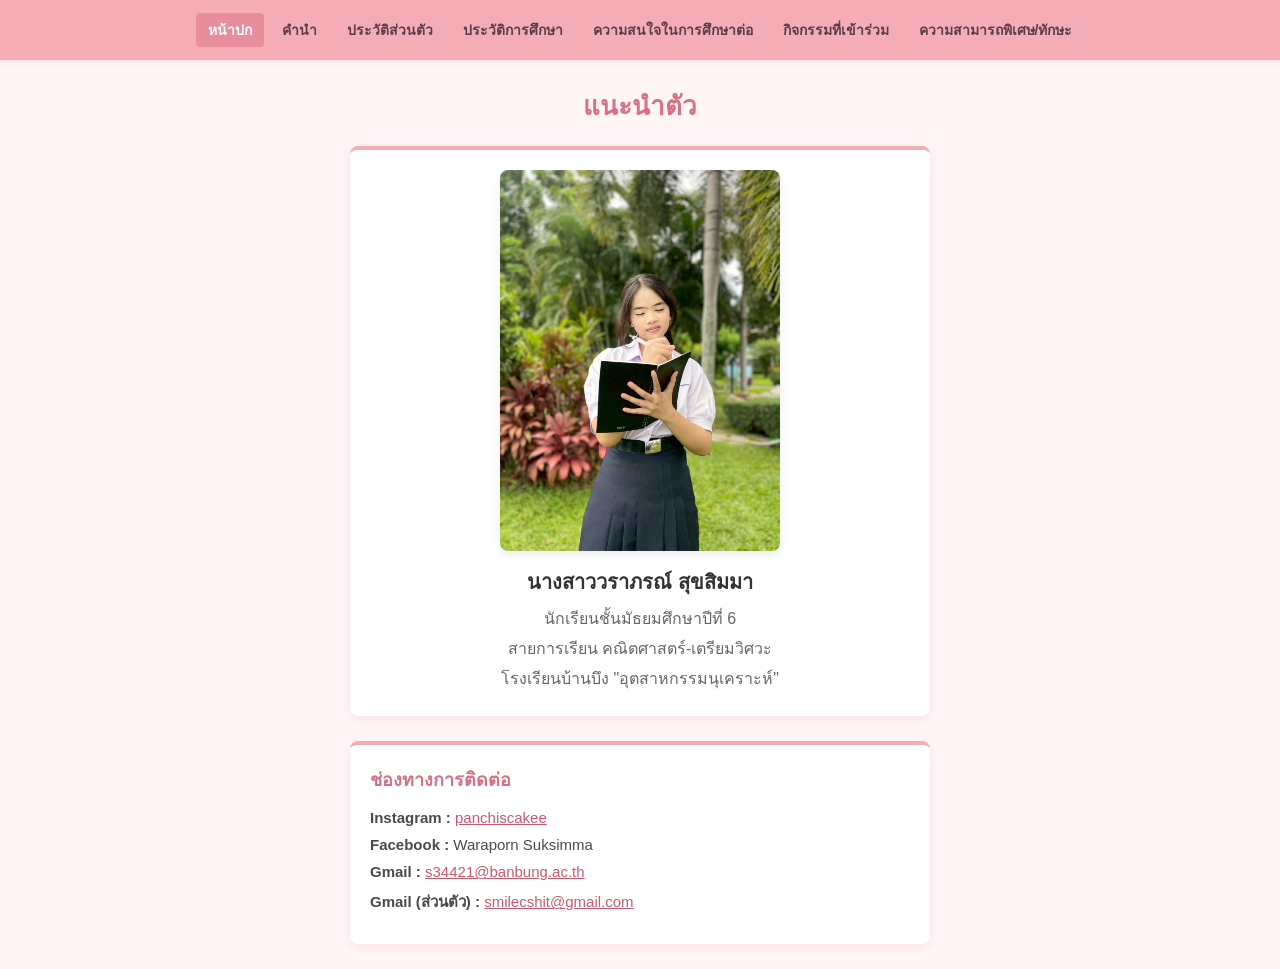
<file: index.html>
<!DOCTYPE html>
<html lang="th">
<head>
    <meta charset="UTF-8">
    <meta name="viewport" content="width=device-width, initial-scale=1.0">
    <title>หน้าแรก - Portfolio</title>
    <style>
        * {
            box-sizing: border-box;
            margin: 0;
            padding: 0;
        }
        body {
            font-family: 'Tahoma', 'Sarabun', sans-serif;
            background-color: #fff5f7; /* พื้นหลังสีชมพูอ่อนละมุน */
            color: #4a4a4a;
        }
        .navbar {
            background-color: #f4acb7; /* แถบเมนูสีชมพูพาสเทล */
            display: flex;
            justify-content: center;
            align-items: center;
            flex-wrap: wrap;
            padding: 10px;
            position: sticky;
            top: 0;
            box-shadow: 0 2px 6px rgba(244, 172, 183, 0.3);
            z-index: 100;
        }
        .navbar a {
            color: #5c3d46; /* ตัวหนังสือสีน้ำตาลชมพูกลืนตา อ่านง่าย */
            text-decoration: none;
            padding: 6px 12px;
            font-size: 14px;
            font-weight: bold;
            border-radius: 4px;
            margin: 3px;
            white-space: nowrap;
            transition: background-color 0.2s ease;
        }
        .navbar a:hover, .navbar a.active {
            background-color: #e88d9d; /* สีชมพูเข้มขึ้นเมื่อ Hover/Active */
            color: #ffffff;
        }
        .page-container {
            width: 90%;
            max-width: 600px;
            margin: 25px auto;
            padding: 0 10px;
            text-align: center;
        }
        .heading {
            font-size: 26px;
            margin-bottom: 20px;
            color: #d87085; /* หัวข้อสีชมพูเข้มปานกลาง */
        }
        .profile-card, .contact-box {
            background: #ffffff;
            border-radius: 8px;
            padding: 20px;
            margin-bottom: 25px;
            box-shadow: 0 4px 12px rgba(232, 141, 157, 0.15);
            border-top: 4px solid #f4acb7; /* ขอบบนสีชมพูอ่อน */
            text-align: center;
        }
        /* ล็อกขนาดรูปภาพให้พอดีหน้าจอชัวร์ 100% */
        .profile-img {
            width: 100% !important;
            max-width: 280px !important; /* ปรับขนาดความกว้างรูปไม่เกิน 280px */
            height: auto !important;
            display: block !important;
            margin: 0 auto 15px auto !important;
            border-radius: 8px;
            box-shadow: 0 4px 8px rgba(0,0,0,0.08);
        }
        .img-caption {
            font-size: 13px;
            color: #888;
            margin-bottom: 20px;
        }
        .profile-details h2 {
            font-size: 20px;
            color: #333;
            margin-bottom: 8px;
        }
        .profile-details h3 {
            font-size: 16px;
            color: #666;
            font-weight: normal;
            margin-bottom: 5px;
        }
        .contact-box {
            text-align: left;
        }
        .contact-box h2 {
            font-size: 18px;
            color: #d87085;
            margin-bottom: 15px;
        }
        .contact-box p {
            margin-bottom: 10px;
            font-size: 15px;
            word-break: break-word;
        }
        .contact-box a {
            color: #c85a70; /* ลิงก์สีชมพูอมแดง */
            text-decoration: underline;
        }
        .contact-box a:hover {
            color: #a33b50;
        }
    </style>
</head>
<body>

    <nav class="navbar">
        <a href="index.html" class="active">หน้าปก</a>
        <a href="foreword.html">คำนำ</a>
        <a href="profile.html">ประวัติส่วนตัว</a>
        <a href="education.html">ประวัติการศึกษา</a>
        <a href="interest.html">ความสนใจในการศึกษาต่อ</a>
        <a href="activities.html">กิจกรรมที่เข้าร่วม</a>
        <a href="skills.html">ความสามารถพิเศษ/ทักษะ</a>
    </nav>

    <main class="page-container">
        <h1 class="heading">แนะนำตัว</h1>
        
        <div class="profile-card">
            <!-- บังคับขนาดภาพด้วย style ตรงๆ เพื่อแก้ปัญหารูปใหญ่ล้นจอ -->
            <img src="IMG_2440.jpeg" alt="รูปโปรไฟล์" class="profile-img" style="width: 100%; max-width: 280px; height: auto; display: block; margin: 0 auto 15px auto; border-radius: 8px;">
            
            <div class="profile-details">
                <h2>นางสาววราภรณ์ สุขสิมมา</h2>
                <h3>นักเรียนชั้นมัธยมศึกษาปีที่ 6</h3>
                <h3>สายการเรียน คณิตศาสตร์-เตรียมวิศวะ</h3>
                <h3>โรงเรียนบ้านบึง "อุตสาหกรรมนุเคราะห์"</h3>
            </div>
        </div>

        <section class="contact-box">
            <h2>ช่องทางการติดต่อ</h2>
            <p><strong>Instagram :</strong> <a href="https://www.instagram.com/panchiscakee" target="_blank">panchiscakee</a></p>
            <p><strong>Facebook :</strong> Waraporn Suksimma</p>
            <p><strong>Gmail :</strong> <a href="mailto:s34421@banbung.ac.th">s34421@banbung.ac.th</a></p>
            <p><strong>Gmail (ส่วนตัว) :</strong> <a href="mailto:smilecshit@gmail.com">smilecshit@gmail.com</a></p>
        </section>
    </main>

</body>
</html>
</file>
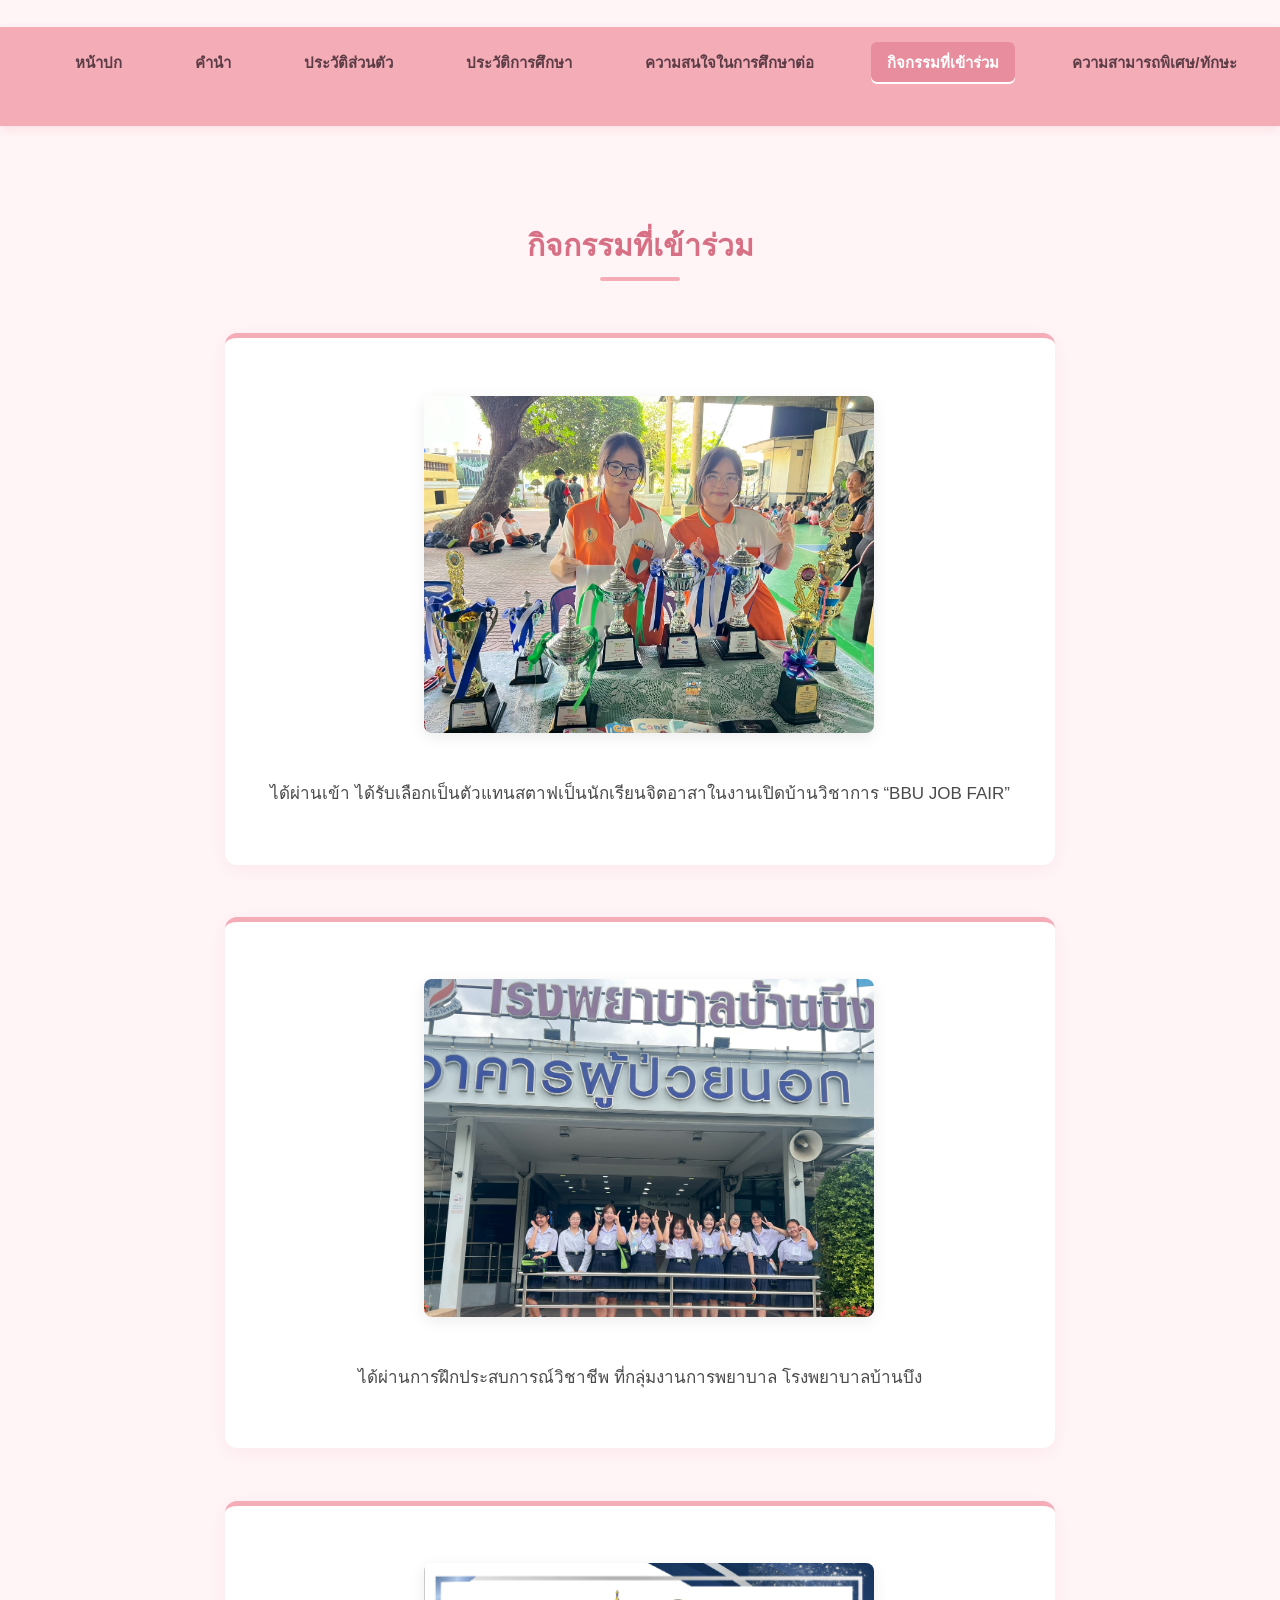
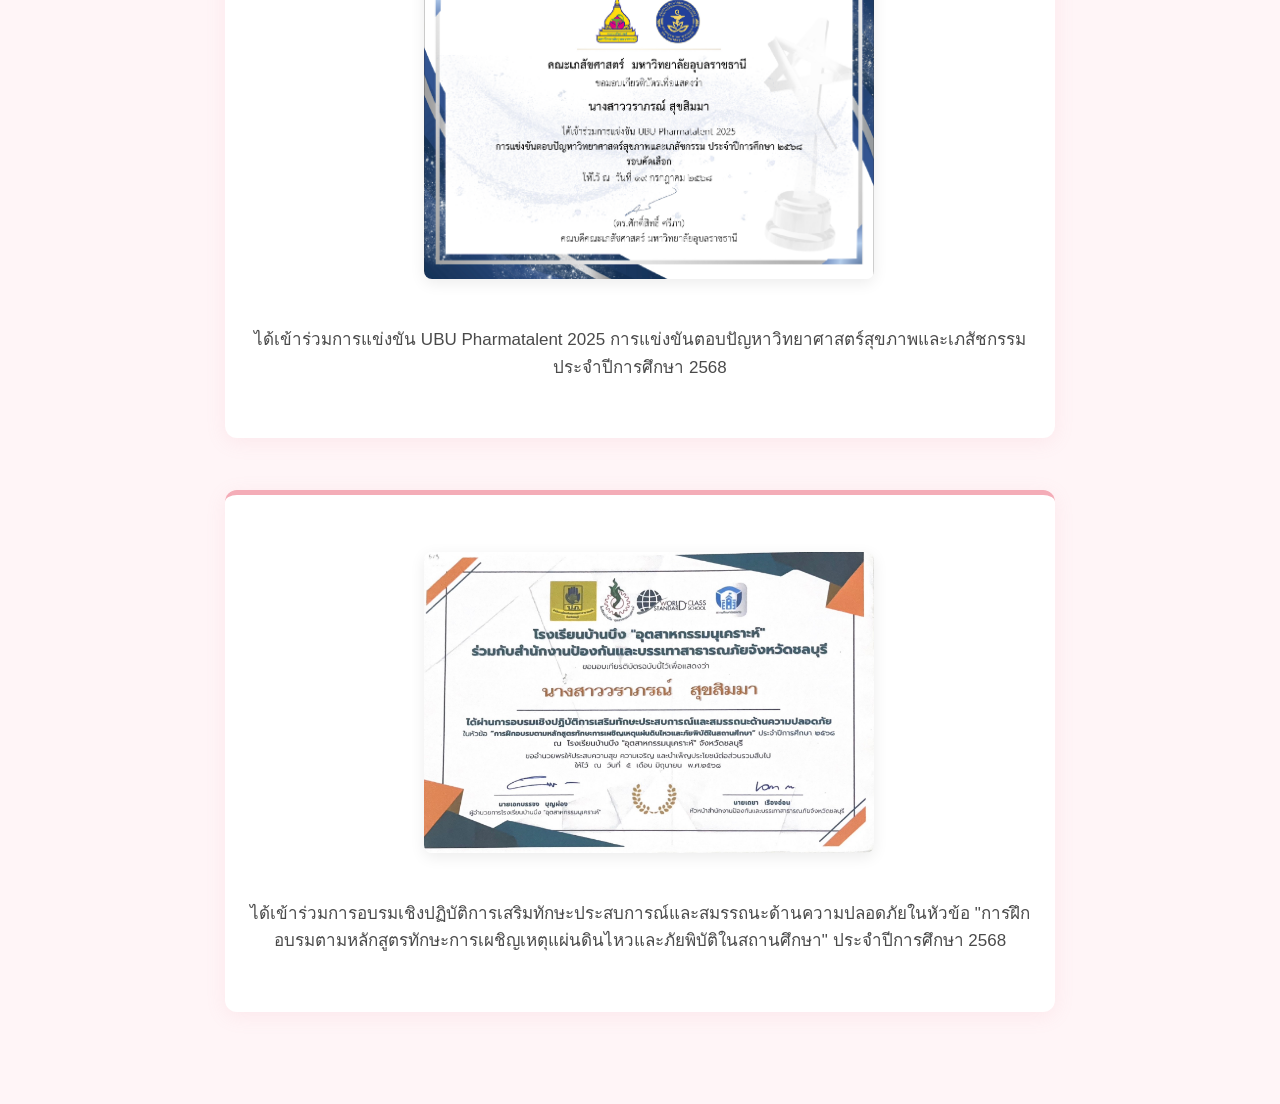
<file: activities.html>
<!DOCTYPE html>
<html lang="th">
<head>
    <meta charset="UTF-8">
    <meta name="viewport" content="width=device-width, initial-scale=1.0">
    <title>กิจกรรมที่เข้าร่วม - Portfolio</title>
    <link rel="stylesheet" href="style.css?v=2">
</head>
<body>

    <nav class="navbar">
        <a href="index.html">หน้าปก</a>
        <a href="foreword.html">คำนำ</a>
        <a href="profile.html">ประวัติส่วนตัว</a>
        <a href="education.html">ประวัติการศึกษา</a>
        <a href="interest.html">ความสนใจในการศึกษาต่อ</a>
        <a href="activities.html" class="active">กิจกรรมที่เข้าร่วม</a>
        <a href="skills.html">ความสามารถพิเศษ/ทักษะ</a>
    </nav>

    <main class="page-container">
        <h1 class="heading">กิจกรรมที่เข้าร่วม</h1>

        <!-- กิจกรรม/เกียรติบัตรที่ 1 -->
        <div class="content-card activity-card">
            <div class="activity-img-wrapper">
                <img src="IMG_2456.jpeg" alt="รูปกิจกรรม 1" class="activity-img">
            </div>
            <p class="activity-desc">ได้ผ่านเข้า ได้รับเลือกเป็นตัวแทนสตาฟเป็นนักเรียนจิตอาสาในงานเปิดบ้านวิชาการ “BBU JOB FAIR”</p>
        </div>

        <!-- กิจกรรม/เกียรติบัตรที่ 2 -->
        <div class="content-card activity-card">
            <div class="activity-img-wrapper">
                <img src="IMG_0855.jpeg" alt="รูปกิจกรรม 2" class="activity-img">
            </div>
            <p class="activity-desc">ได้ผ่านการฝึกประสบการณ์วิชาชีพ ที่กลุ่มงานการพยาบาล โรงพยาบาลบ้านบึง</p>
        </div>

        <!-- กิจกรรม/เกียรติบัตรที่ 3 -->
        <div class="content-card activity-card">
            <div class="activity-img-wrapper">
                <img src="IMG_2452.jpeg" alt="รูปกิจกรรม 3" class="activity-img">
            </div>
            <p class="activity-desc">ได้เข้าร่วมการแข่งขัน UBU Pharmatalent 2025 การแข่งขันตอบปัญหาวิทยาศาสตร์สุขภาพและเภสัชกรรม ประจำปีการศึกษา 2568</p>
        </div>

        <!-- กิจกรรม/เกียรติบัตรที่ 4 -->
        <div class="content-card activity-card">
            <div class="activity-img-wrapper">
                <img src="IMG_2466.jpeg" alt="รูปกิจกรรม 4" class="activity-img">
            </div>
            <p class="activity-desc">ได้เข้าร่วมการอบรมเชิงปฏิบัติการเสริมทักษะประสบการณ์และสมรรถนะด้านความปลอดภัยในหัวข้อ "การฝึกอบรมตามหลักสูตรทักษะการเผชิญเหตุแผ่นดินไหวและภัยพิบัติในสถานศึกษา" ประจำปีการศึกษา 2568</p>
        </div>

    </main>

</body>
</html>
</file>
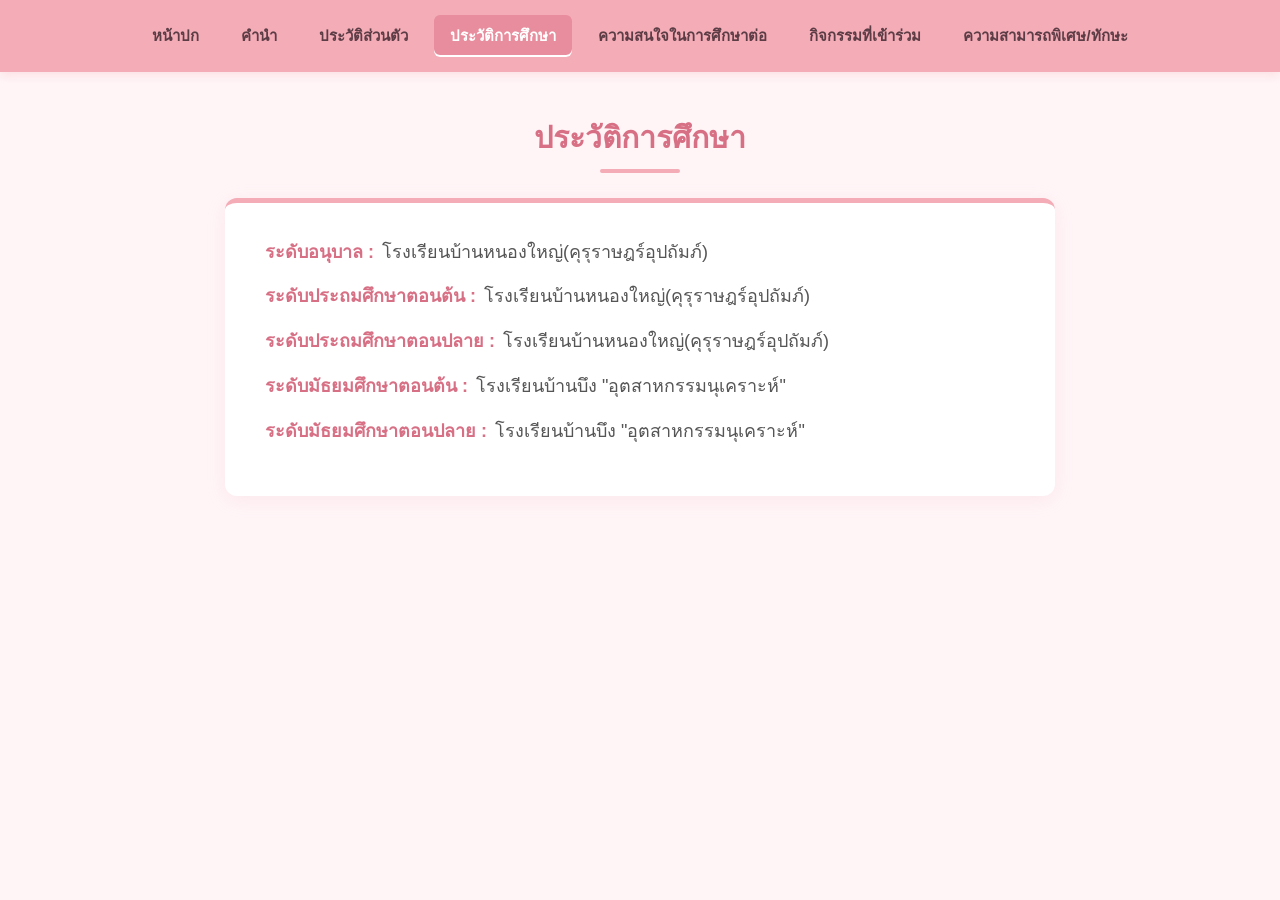
<file: education.html>
<!DOCTYPE html>
<html lang="th">
<head>
    <meta charset="UTF-8">
    <meta name="viewport" content="width=device-width, initial-scale=1.0">
    <title>ประวัติการศึกษา - Portfolio</title>
    <link rel="stylesheet" href="style.css?v=3">
</head>
<body>

    <nav class="navbar">
        <a href="index.html">หน้าปก</a>
        <a href="foreword.html">คำนำ</a>
        <a href="profile.html">ประวัติส่วนตัว</a>
        <a href="education.html" class="active">ประวัติการศึกษา</a>
        <a href="interest.html">ความสนใจในการศึกษาต่อ</a>
        <a href="activities.html">กิจกรรมที่เข้าร่วม</a>
        <a href="skills.html">ความสามารถพิเศษ/ทักษะ</a>
    </nav>

    <main class="page-container">
        <h1 class="heading">ประวัติการศึกษา</h1>
        <div class="content-card edu-card">
            <p><span class="edu-level">ระดับอนุบาล :</span> <span class="school-name">โรงเรียนบ้านหนองใหญ่(คุรุราษฎร์อุปถัมภ์)</span></p>
            <p><span class="edu-level">ระดับประถมศึกษาตอนต้น :</span> <span class="school-name">โรงเรียนบ้านหนองใหญ่(คุรุราษฎร์อุปถัมภ์)</span></p>
            <p><span class="edu-level">ระดับประถมศึกษาตอนปลาย :</span> <span class="school-name">โรงเรียนบ้านหนองใหญ่(คุรุราษฎร์อุปถัมภ์)</span></p>
            <p><span class="edu-level">ระดับมัธยมศึกษาตอนต้น :</span> <span class="school-name">โรงเรียนบ้านบึง "อุตสาหกรรมนุเคราะห์"</span></p>
            <p><span class="edu-level">ระดับมัธยมศึกษาตอนปลาย :</span> <span class="school-name">โรงเรียนบ้านบึง "อุตสาหกรรมนุเคราะห์"</span></p>
        </div>
    </main>

</body>
</html>
</file>
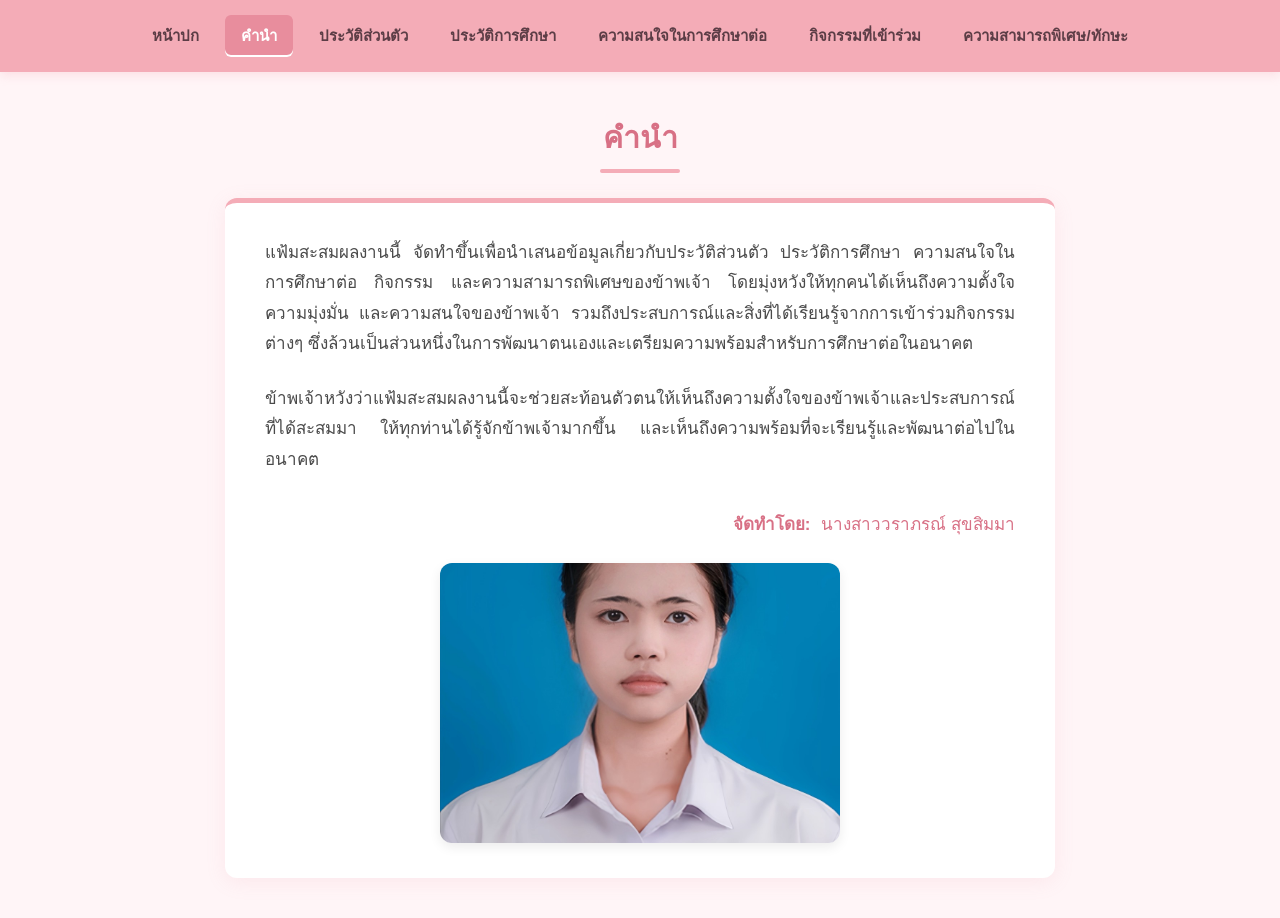
<file: foreword.html>
<!DOCTYPE html>
<html lang="th">
<head>
    <meta charset="UTF-8">
    <meta name="viewport" content="width=device-width, initial-scale=1.0">
    <title>คำนำ - Portfolio</title>
    <link rel="stylesheet" href="style.css?v=5">
</head>
<body>

    <nav class="navbar">
        <a href="index.html">หน้าปก</a>
        <a href="foreword.html" class="active">คำนำ</a>
        <a href="profile.html">ประวัติส่วนตัว</a>
        <a href="education.html">ประวัติการศึกษา</a>
        <a href="interest.html">ความสนใจในการศึกษาต่อ</a>
        <a href="activities.html">กิจกรรมที่เข้าร่วม</a>
        <a href="skills.html">ความสามารถพิเศษ/ทักษะ</a>
    </nav>

    <main class="page-container">
        <h1 class="heading">คำนำ</h1>
        <div class="content-card">
            <p class="foreword-p">
                แฟ้มสะสมผลงานนี้ จัดทำขึ้นเพื่อนำเสนอข้อมูลเกี่ยวกับประวัติส่วนตัว ประวัติการศึกษา ความสนใจในการศึกษาต่อ กิจกรรม และความสามารถพิเศษของข้าพเจ้า โดยมุ่งหวังให้ทุกคนได้เห็นถึงความตั้งใจ ความมุ่งมั่น และความสนใจของข้าพเจ้า รวมถึงประสบการณ์และสิ่งที่ได้เรียนรู้จากการเข้าร่วมกิจกรรมต่างๆ ซึ่งล้วนเป็นส่วนหนึ่งในการพัฒนาตนเองและเตรียมความพร้อมสำหรับการศึกษาต่อในอนาคต
            </p>
            <p class="foreword-p">
                ข้าพเจ้าหวังว่าแฟ้มสะสมผลงานนี้จะช่วยสะท้อนตัวตนให้เห็นถึงความตั้งใจของข้าพเจ้าและประสบการณ์ที่ได้สะสมมา ให้ทุกท่านได้รู้จักข้าพเจ้ามากขึ้น และเห็นถึงความพร้อมที่จะเรียนรู้และพัฒนาต่อไปในอนาคต
            </p>

            <!-- ส่วนผู้จัดทำ (หน้าเข้ม - หลังอ่อน) -->
            <div class="foreword-author">
                <p><span class="author-label">จัดทำโดย:</span> <span class="author-name">นางสาววราภรณ์ สุขสิมมา</span></p>
            </div>

            <!-- เพิ่มส่วนแสดงรูปภาพด้านล่าง -->
            <div class="foreword-image-container">
                <img src="IMG_2438.jpeg" alt="รูปภาพผู้จัดทำ" class="foreword-img">
            </div>

        </div>
    </main>

</body>
</html>
</file>
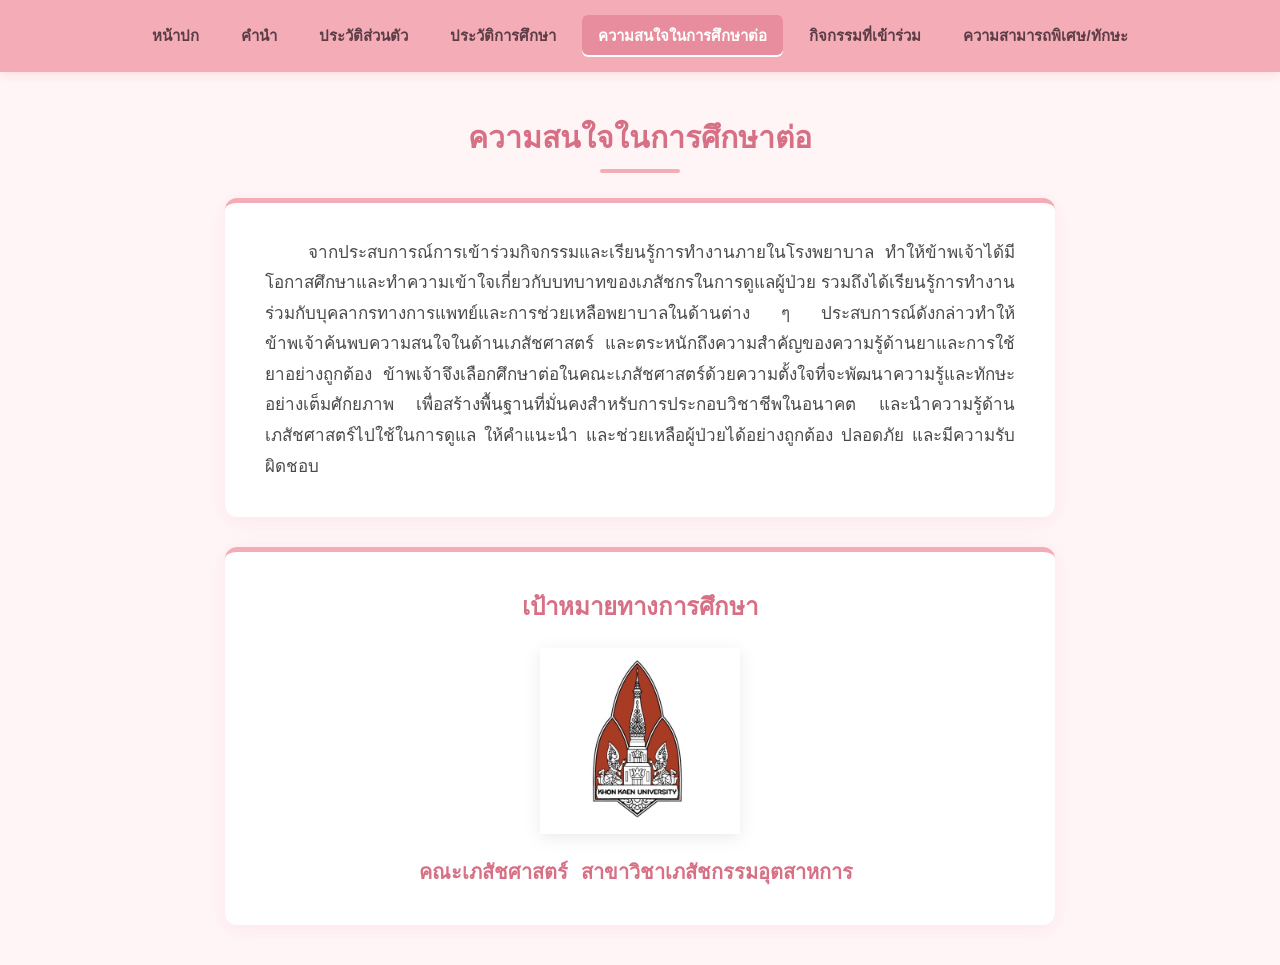
<file: interest.html>
<!DOCTYPE html>
<html lang="th">
<head>
    <meta charset="UTF-8">
    <meta name="viewport" content="width=device-width, initial-scale=1.0">
    <title>ความสนใจในการศึกษาต่อ - Portfolio</title>
    <link rel="stylesheet" href="style.css?v=7">
</head>
<body>

    <nav class="navbar">
        <a href="index.html">หน้าปก</a>
        <a href="foreword.html">คำนำ</a>
        <a href="profile.html">ประวัติส่วนตัว</a>
        <a href="education.html">ประวัติการศึกษา</a>
        <a href="interest.html" class="active">ความสนใจในการศึกษาต่อ</a>
        <a href="activities.html">กิจกรรมที่เข้าร่วม</a>
        <a href="skills.html">ความสามารถพิเศษ/ทักษะ</a>
    </nav>

    <main class="page-container">
        <h1 class="heading">ความสนใจในการศึกษาต่อ</h1>
       
      <!-- กรอบที่ 1: ความสนใจในการศึกษาต่อ -->
<div class="content-card">
    <p class="interest-single-p">
        จากประสบการณ์การเข้าร่วมกิจกรรมและเรียนรู้การทำงานภายในโรงพยาบาล ทำให้ข้าพเจ้าได้มีโอกาสศึกษาและทำความเข้าใจเกี่ยวกับบทบาทของเภสัชกรในการดูแลผู้ป่วย รวมถึงได้เรียนรู้การทำงานร่วมกับบุคลากรทางการแพทย์และการช่วยเหลือพยาบาลในด้านต่าง ๆ ประสบการณ์ดังกล่าวทำให้ข้าพเจ้าค้นพบความสนใจในด้านเภสัชศาสตร์ และตระหนักถึงความสำคัญของความรู้ด้านยาและการใช้ยาอย่างถูกต้อง ข้าพเจ้าจึงเลือกศึกษาต่อในคณะเภสัชศาสตร์ด้วยความตั้งใจที่จะพัฒนาความรู้และทักษะอย่างเต็มศักยภาพ เพื่อสร้างพื้นฐานที่มั่นคงสำหรับการประกอบวิชาชีพในอนาคต และนำความรู้ด้านเภสัชศาสตร์ไปใช้ในการดูแล ให้คำแนะนำ และช่วยเหลือผู้ป่วยได้อย่างถูกต้อง ปลอดภัย และมีความรับผิดชอบ
    </p>
</div>

        <!-- กรอบที่ 2: เป้าหมายการศึกษา -->
<div class="content-card target-card-center">
    <h3>เป้าหมายทางการศึกษา</h3>
    <img src="IMG_2448.jpeg" alt="ตรามหาวิทยาลัยขอนแก่น" class="university-logo-center">
    <p class="target-text-single-line">
        <span class="faculty-name">คณะเภสัชศาสตร์</span>
        <span class="department-name">สาขาวิชาเภสัชกรรมอุตสาหการ</span>
    </p>
</div>

    </main>

</body>
</html>
</file>
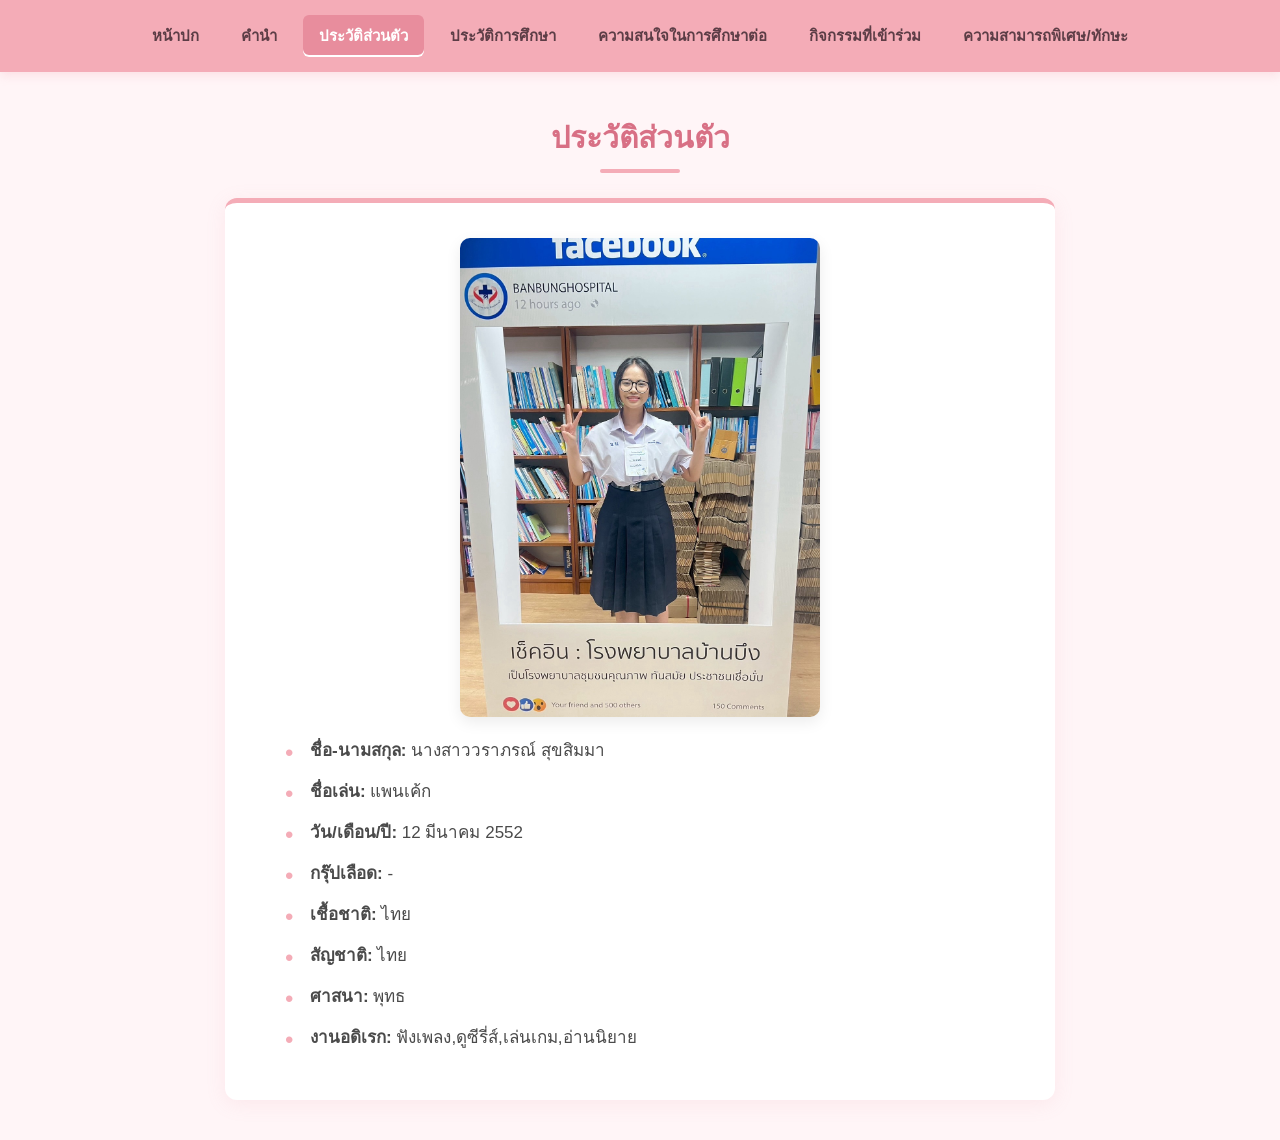
<file: profile.html>
<!DOCTYPE html>
<html lang="th">
<head>
    <meta charset="UTF-8">
    <meta name="viewport" content="width=device-width, initial-scale=1.0">
    <title>ประวัติส่วนตัว - Portfolio</title>
    <link rel="stylesheet" href="style.css?v=1">
</head>
<body>

    <nav class="navbar">
        <a href="index.html">หน้าปก</a>
        <a href="foreword.html">คำนำ</a>
        <a href="profile.html" class="active">ประวัติส่วนตัว</a>
        <a href="education.html">ประวัติการศึกษา</a>
        <a href="interest.html">ความสนใจในการศึกษาต่อ</a>
        <a href="activities.html">กิจกรรมที่เข้าร่วม</a>
        <a href="skills.html">ความสามารถพิเศษ/ทักษะ</a>
    </nav>

    <main class="page-container">
        <h1 class="heading">ประวัติส่วนตัว</h1>
        <div class="content-card">
            <img src="IMG_2412.jpeg" alt="รูปประวัติส่วนตัว" class="content-img">
            <ul>
                <li><strong>ชื่อ-นามสกุล:</strong> นางสาววราภรณ์ สุขสิมมา</li>
                <li><strong>ชื่อเล่น:</strong> แพนเค้ก</li>
                <li><strong>วัน/เดือน/ปี:</strong> 12 มีนาคม 2552</li>
                <li><strong>กรุ๊ปเลือด:</strong> -</li>
                <li><strong>เชื้อชาติ:</strong> ไทย</li>
                <li><strong>สัญชาติ:</strong> ไทย</li>
                <li><strong>ศาสนา:</strong> พุทธ</li>
                <li><strong>งานอดิเรก:</strong> ฟังเพลง,ดูซีรี่ส์,เล่นเกม,อ่านนิยาย</li>
            </ul>
        </div>
    </main>

</body>
</html>
</file>
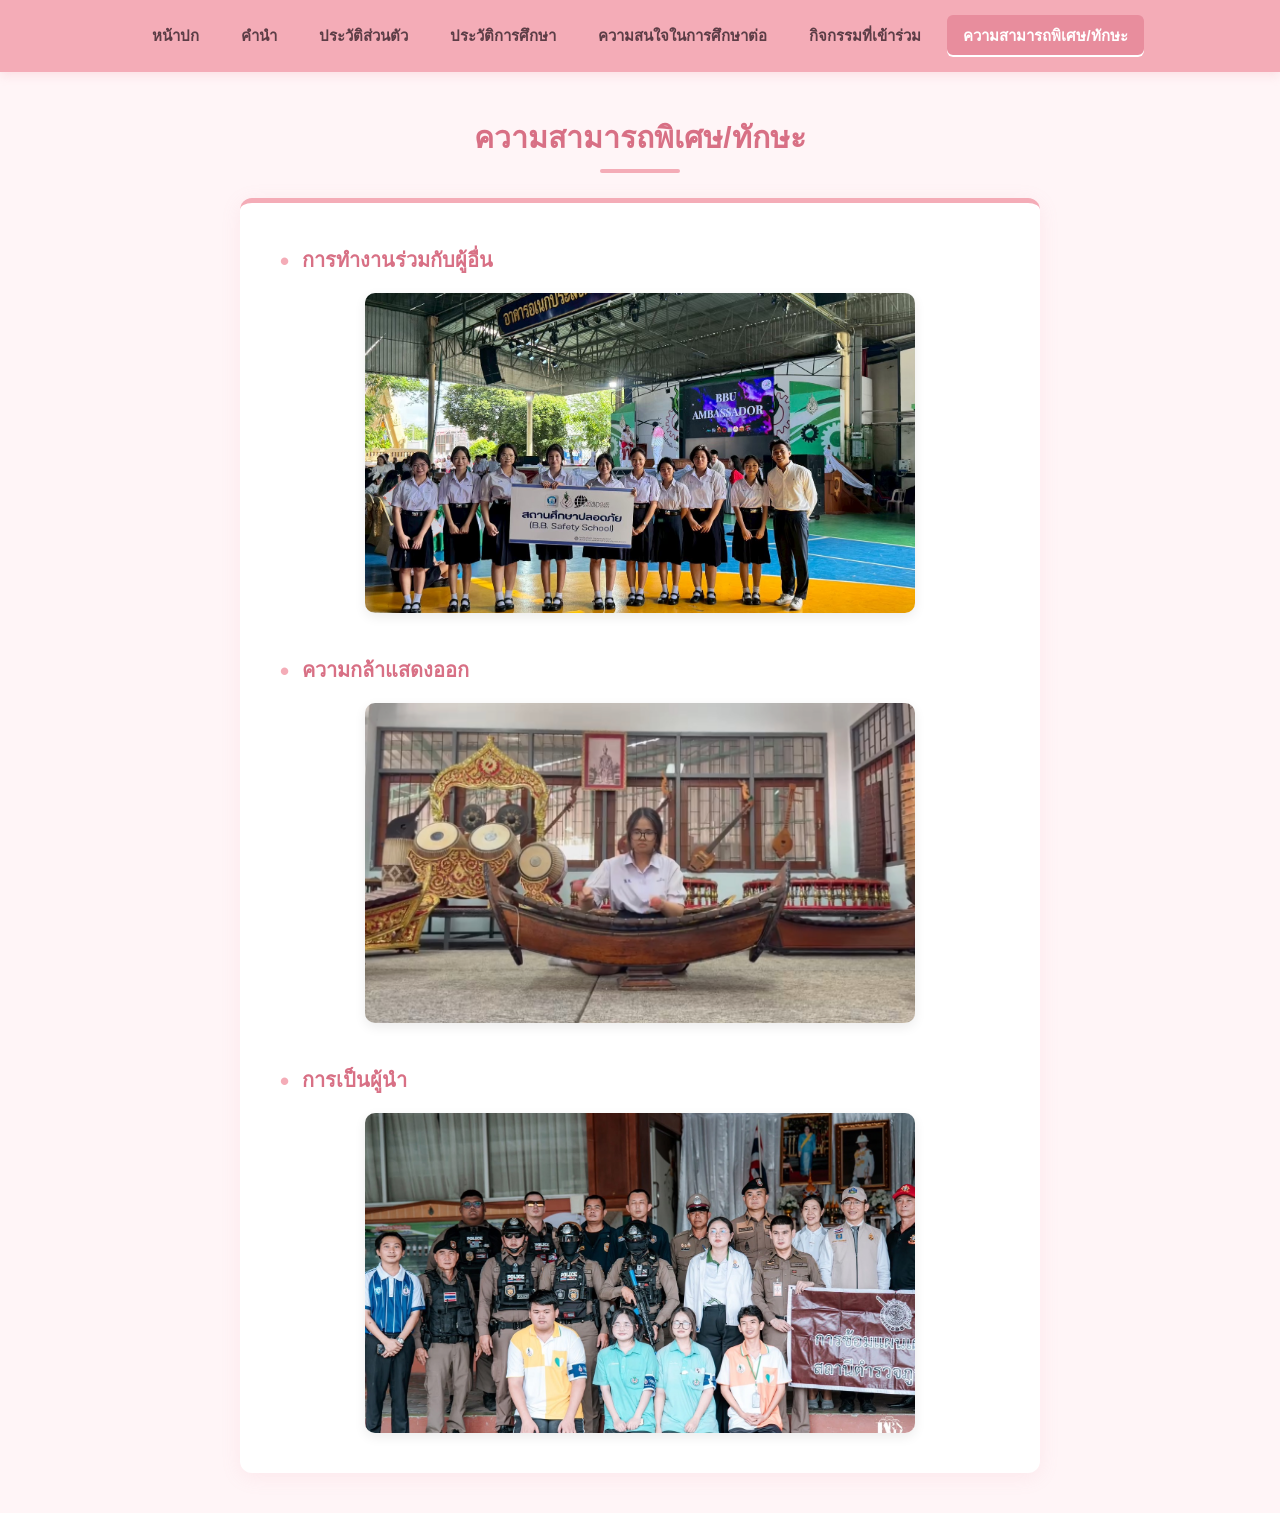
<file: skills.html>
<!DOCTYPE html>
<html lang="th">
<head>
    <meta charset="UTF-8">
    <meta name="viewport" content="width=device-width, initial-scale=1.0">
    <title>ความสามารถพิเศษ/ทักษะ - Portfolio</title>
    <link rel="stylesheet" href="style.css?v=9">
</head>
<body>

    <nav class="navbar">
        <a href="index.html">หน้าปก</a>
        <a href="foreword.html">คำนำ</a>
        <a href="profile.html">ประวัติส่วนตัว</a>
        <a href="education.html">ประวัติการศึกษา</a>
        <a href="interest.html">ความสนใจในการศึกษาต่อ</a>
        <a href="activities.html">กิจกรรมที่เข้าร่วม</a>
        <a href="skills.html" class="active">ความสามารถพิเศษ/ทักษะ</a>
    </nav>

    <main class="page-container">
        <h1 class="heading">ความสามารถพิเศษ/ทักษะ</h1>

        <!-- รวมทุกทักษะไว้ในการ์ดใบเดียว เรียงลงมาเป็นแถวเดี่ยว -->
        <div class="content-card skills-single-card">
            
            <!-- ทักษะที่ 1 (ปรับเหลือ 1 รูป) -->
            <div class="skill-item">
                <h3 class="skill-title">การทำงานร่วมกับผู้อื่น</h3>
                <div class="skill-img-wrapper">
                    <img src="IMG_2444.jpeg" alt="การทำงานร่วมกับผู้อื่น" class="skill-img">
                </div>
            </div>

            <!-- ทักษะที่ 2 -->
            <div class="skill-item">
                <h3 class="skill-title">ความกล้าแสดงออก</h3>
                <div class="skill-img-wrapper">
                    <img src="IMG_2742.jpeg" alt="การกล้าแสดงออก" class="skill-img">
                </div>
            </div>

            <!-- ทักษะที่ 3 (เปลี่ยนเป็น การเป็นผู้นำ) -->
            <div class="skill-item">
                <h3 class="skill-title">การเป็นผู้นำ</h3>
                <div class="skill-img-wrapper">
                    <img src="IMG_2741.jpeg" alt="การเป็นผู้นำ" class="skill-img">
                </div>
            </div>

        </div>
    </main>

</body>
</html>
</file>
<file: style.css>
* {
    box-sizing: border-box;
    margin: 0;
    padding: 0;
}

body {
    font-family: 'Sarabun', 'Tahoma', sans-serif;
    background-color: #fff5f7; /* พื้นหลังสีชมพูอ่อนละมุน */
    color: #4a4a4a;
    line-height: 1.7;
}

/* แถบเมนูด้านบน สีชมพูพาสเทล */
.navbar {
    background-color: #f4acb7;
    display: flex;
    justify-content: center;
    align-items: center;
    flex-wrap: wrap;
    padding: 12px 20px;
    position: sticky;
    top: 0;
    box-shadow: 0 3px 10px rgba(244, 172, 183, 0.3);
    z-index: 1000;
}

.navbar a {
    color: #5c3d46; /* ตัวหนังสือสีน้ำตาลชมพูกลืนตา อ่านง่าย */
    text-decoration: none;
    padding: 8px 16px;
    font-size: 15px;
    font-weight: 600;
    border-radius: 6px;
    margin: 3px 5px;
    transition: all 0.25s ease;
    white-space: nowrap;
}

.navbar a:hover, .navbar a.active {
    background-color: #e88d9d;
    color: #ffffff;
    box-shadow: inset 0 -2px 0 #ffffff;
}

/* พื้นที่แสดงเนื้อหาหลัก */
.page-container {
    width: 90%;
    max-width: 850px;
    margin: 40px auto;
    padding: 0 10px;
}

/* หัวข้อประจำหน้า */
.heading {
    font-size: 30px;
    font-weight: bold;
    text-align: center;
    color: #d87085; /* หัวข้อสีชมพูเข้มปานกลาง */
    margin-bottom: 25px;
    position: relative;
    padding-bottom: 10px;
}

.heading::after {
    content: '';
    position: absolute;
    bottom: 0;
    left: 50%;
    transform: translateX(-50%);
    width: 80px;
    height: 4px;
    background-color: #f4acb7;
    border-radius: 2px;
}

/* กล่องการ์ดเนื้อหา */
.profile-card, .content-card, .contact-box {
    background: #ffffff;
    border-radius: 12px;
    padding: 35px 40px;
    margin-bottom: 30px;
    box-shadow: 0 4px 20px rgba(232, 141, 157, 0.12);
    border-top: 5px solid #f4acb7;
}

.content-card h3 {
    font-size: 20px;
    color: #d87085;
    margin-bottom: 12px;
}

/* การจัดวางรูปภาพโปรไฟล์และภาพกิจกรรมทั่วไป */
.profile-img, .content-img {
    width: 100%;
    max-width: 360px;
    height: auto;
    object-fit: cover;
    border-radius: 10px;
    display: block;
    margin: 0 auto 20px auto;
    box-shadow: 0 5px 15px rgba(0, 0, 0, 0.08);
}

.img-caption {
    text-align: center;
    font-size: 14px;
    color: #888888;
    margin-bottom: 20px;
    font-style: italic;
}

/* รายการข้อความแบบจุด (List) */
ul {
    padding-left: 20px;
    list-style-type: none;
}

ul li {
    font-size: 17px;
    margin-bottom: 12px;
    position: relative;
    padding-left: 25px;
}

ul li::before {
    content: "•";
    color: #f4acb7;
    font-size: 24px;
    position: absolute;
    left: 0;
    top: -4px;
}

/* ช่องทางการติดต่อ */
.contact-box h2 {
    font-size: 22px;
    color: #d87085;
    margin-bottom: 20px;
    border-bottom: 1px solid #fce4e8;
    padding-bottom: 10px;
}

.contact-box p {
    font-size: 16px;
    margin-bottom: 12px;
}

.contact-box a {
    color: #c85a70; /* ลิงก์สีชมพูอมแดง */
    text-decoration: none;
    font-weight: 500;
}

.contact-box a:hover {
    color: #a33b50;
    text-decoration: underline;
}

/* ==========================================
   ส่วนจัดแต่งเนื้อหาหน้าความสนใจในการศึกษาต่อ
   ========================================== */

/* จัดข้อความในกรอบแรกให้อยู่ตรงกลาง */
.interest-paragraph {
    font-size: 18px;
    color: #4a4a4a;
    text-align: center;
    text-indent: 0;
    line-height: 1.8;
    margin: 0;
}

/* จัดกึ่งกลางสำหรับกรอบเป้าหมายการศึกษา */
.target-card-center {
    text-align: center !important;
}

.target-card-center h3 {
    font-size: 24px;
    color: #d87085;
    margin-bottom: 20px;
    font-weight: bold;
    text-align: center !important;
}

/* ขนาดตรามหาวิทยาลัย */
.university-logo-center {
    width: 200px !important;
    max-width: 200px !important;
    height: auto !important;
    object-fit: contain;
    display: block !important;
    margin: 0 auto 20px auto !important;
    box-shadow: none !important;
    filter: drop-shadow(0 4px 8px rgba(0,0,0,0.08));
}

/* กลุ่มข้อความเป้าหมาย จัดตรงกลาง และต่อกันกระชับ */
.target-text-group {
    text-align: center !important;
    text-indent: 0 !important;
    line-height: 1.3 !important;
    margin: 0 !important;
}

.target-text-group .faculty-name {
    font-size: 22px;
    font-weight: bold;
    color: #4a4a4a;
}

.target-text-group .department-name {
    font-size: 20px;
    font-weight: 600;
    color: #d87085;
}

.target-text-group .university-name {
    font-size: 18px;
    color: #666666;
}

/* แสดง คณะ และ สาขา เป็นสีชมพูพาสเทลเดียวกับแบรนด์ */
.target-text-single-line {
    text-align: center !important;
    text-indent: 0 !important;
    line-height: 1.8 !important;
    margin: 0 !important;
}

.target-text-single-line .faculty-name,
.target-text-single-line .department-name {
    font-size: 20px;
    font-weight: 600;
    color: #d87085 !important;
    display: inline;
    margin-right: 8px;
}

.target-text-single-line .university-name {
    font-size: 18px;
    color: #666666;
    display: inline;
}

/* ==========================================
   จัดแต่งหน้าประวัติการศึกษา
   ========================================== */

.edu-card p {
    font-size: 18px;
    text-indent: 0 !important;
    margin-bottom: 16px;
    line-height: 1.6;
    display: flex;
    flex-wrap: wrap;
    align-items: center;
}

/* ข้างหน้า: ระดับชั้น (สีชมพู + ตัวหนา) */
.edu-card .edu-level {
    font-weight: 700;
    color: #d87085 !important;
    margin-right: 8px;
    white-space: nowrap;
}

/* ข้างหลัง: ชื่อโรงเรียน (สีเทาเข้ม + ตัวธรรมดา) */
.edu-card .school-name {
    font-weight: 400;
    color: #555555;
}

/* ==========================================
   สไตล์การย่อหน้าข้อความ
   ========================================== */

.interest-indent-first {
    font-size: 17px;
    color: #4a4a4a;
    line-height: 1.8;
    text-indent: 2.5em !important;
    text-align: justify;
    margin-bottom: 16px;
}

.interest-normal-p {
    font-size: 17px;
    color: #4a4a4a;
    line-height: 1.8;
    text-indent: 0 !important;
    text-align: justify;
    margin-bottom: 0;
}

.interest-single-p {
    font-size: 17px;
    color: #4a4a4a;
    line-height: 1.8;
    text-indent: 2.5em !important;
    text-align: justify;
    margin: 0;
}

/* สไตล์สำหรับหน้าคำนำ */
.content-card p.foreword-p {
    display: block !important;
    font-size: 17px !important;
    color: #4a4a4a !important;
    line-height: 1.8 !important;
    text-indent: 0 !important;
    text-align: justify !important;
    margin-top: 0 !important;
    margin-bottom: 24px !important;
}

.content-card p.foreword-p:last-child {
    margin-bottom: 0 !important;
}

/* ==========================================
   สไตล์การ์ดแสดงรูปเกียรติบัตร/กิจกรรม
   ========================================== */

.activity-card {
    text-align: center !important;
    padding: 30px 25px !important;
    margin-bottom: 25px;
}

.activity-img-wrapper {
    display: flex;
    justify-content: center;
    align-items: center;
    margin-bottom: 20px;
}

.activity-img {
    max-width: 450px;
    width: 100%;
    height: auto;
    border-radius: 8px;
    box-shadow: 0 4px 15px rgba(0, 0, 0, 0.08);
    transition: transform 0.2s ease;
}

.activity-img:hover {
    transform: scale(1.02);
}

.activity-desc {
    font-size: 17px;
    color: #4a4a4a;
    line-height: 1.6;
    text-indent: 0 !important;
    text-align: center !important;
    margin: 0 !important;
    font-weight: 500;
}

/* ==========================================
   ส่วน "จัดทำโดย" ในหน้าคำนำ
   ========================================== */

.foreword-author {
    margin-top: 35px;
    text-align: right !important;
}

.foreword-author p {
    font-size: 17px !important;
    line-height: 1.6 !important;
    text-indent: 0 !important;
    margin: 0 !important;
    display: block !important;
}

/* คำว่า "จัดทำโดย" : สีชมพูพาสเทลเข้ม + ตัวหนา */
.foreword-author .author-label {
    font-weight: 700;
    color: #d87085 !important;
    margin-right: 6px;
}

/* ชื่อ-นามสกุล : สีชมพูพาสเทลเข้ม เดียวกัน + ตัวปกติ */
.foreword-author .author-name {
    font-weight: 400;
    color: #d87085 !important;
}

/* ==========================================
   จัดแต่งการ์ดและรูปภาพในหน้าทักษะ (skills.html)
   ========================================== */

.skill-card {
    text-align: center !important;
    padding: 30px 25px !important;
    margin-bottom: 25px;
}

.skill-title {
    font-size: 20px;
    font-weight: bold;
    color: #d87085 !important;
    margin-bottom: 18px;
    position: relative;
    display: inline-block;
}

/* จุดสัญลักษณ์สีชมพูหน้าหัวข้อทักษะ */
.skill-title::before {
    content: "•";
    color: #f4acb7;
    font-size: 26px;
    margin-right: 8px;
    vertical-align: middle;
}

.skill-img-wrapper {
    display: flex;
    justify-content: center;
    align-items: center;
}

.skill-img {
    max-width: 450px;
    width: 100%;
    height: auto;
    border-radius: 8px;
    box-shadow: 0 4px 15px rgba(0, 0, 0, 0.08);
    transition: transform 0.2s ease;
}

.skill-img:hover {
    transform: scale(1.02);
}

/* ==========================================
   รวมทักษะในการ์ดเดียว + หัวข้อชิดซ้าย
   ========================================== */

.skills-single-card {
    padding: 40px !important;
    max-width: 800px;
    margin: 0 auto;
    overflow: hidden !important;
}

.skill-item {
    width: 100%;
    margin-bottom: 40px;
}

.skill-item:last-child {
    margin-bottom: 0;
}

.skill-item .skill-title {
    font-size: 20px;
    font-weight: bold;
    color: #d87085 !important;
    text-align: left !important;
    margin-bottom: 16px;
    display: block;
    position: relative;
    padding-left: 22px;
}

.skill-item .skill-title::before {
    content: "•";
    color: #f4acb7;
    font-size: 26px;
    position: absolute;
    left: 0;
    top: -4px;
}

/* --- จัดการรูปภาพแบบ 4 รูป (บน 2 ล่าง 2) --- */
.skill-img-grid-4 {
    display: grid;
    grid-template-columns: repeat(2, 1fr);
    gap: 12px;
    width: 100%;
    max-width: 600px;
    margin: 0 auto;
}

.skill-img-grid-4 .skill-img {
    width: 100%;
    height: 180px;
    object-fit: cover;
    border-radius: 8px;
    box-shadow: 0 4px 10px rgba(0, 0, 0, 0.08);
}

/* --- จัดการรูปภาพเดี่ยว --- */
.skill-item .skill-img-wrapper {
    display: flex;
    justify-content: center;
    align-items: center;
    width: 100%;
}

.skill-item .skill-img-wrapper .skill-img {
    width: 100%;
    max-width: 550px;
    height: 320px;
    object-fit: cover;
    border-radius: 10px;
    box-shadow: 0 4px 12px rgba(0, 0, 0, 0.08);
}

/* ==========================================
   ส่วนจัดระเบียบรูปภาพหน้าคำนำ
   ========================================== */

.foreword-image-container {
    display: flex;
    justify-content: center;
    align-items: center;
    margin-top: 25px;
    width: 100%;
}

.foreword-img {
    width: 100%;
    max-width: 400px;
    height: auto;
    max-height: 280px;
    object-fit: cover;
    border-radius: 12px;
    box-shadow: 0 4px 12px rgba(0, 0, 0, 0.08);
}

/* ==========================================
   Responsive สำหรับหน้าจอมือถือ/แท็บเล็ต
   ========================================== */

@media (max-width: 768px) {
    .university-logo-center {
        width: 150px !important;
        max-width: 150px !important;
    }
    .target-text-single-line .faculty-name,
    .target-text-single-line .department-name {
        font-size: 16px;
    }
}

@media (max-width: 600px) {
    .page-container {
        width: 95%;
        margin: 20px auto;
    }
    .profile-card, .content-card, .contact-box, .skills-single-card {
        padding: 25px 20px !important;
    }
    .heading {
        font-size: 24px;
    }
    .interest-paragraph {
        font-size: 16px;
    }
    .target-card-center {
        padding: 20px 15px;
    }
    .target-text-group .faculty-name { font-size: 19px; }
    .target-text-group .department-name { font-size: 17px; }
    .target-text-group .university-name { font-size: 15px; }
    .edu-card p {
        font-size: 16px;
        margin-bottom: 12px;
    }
    .interest-indent-first,
    .interest-normal-p,
    .interest-single-p {
        font-size: 15px;
    }
    .interest-indent-first,
    .interest-single-p {
        text-indent: 1.8em !important;
    }
    .activity-card, .skill-card {
        padding: 20px 15px !important;
    }
    .activity-img {
        max-width: 100%;
    }
    .activity-desc {
        font-size: 15px;
    }
    .foreword-author {
        margin-top: 25px;
    }
    .foreword-author p {
        font-size: 15px !important;
    }
    .skill-title {
        font-size: 18px;
    }
    .skill-img-grid-4 {
        gap: 8px;
    }
    .skill-img-grid-4 .skill-img {
        height: 120px;
    }
    .skill-item .skill-img-wrapper .skill-img {
        height: 220px;
    }
}
</file>
